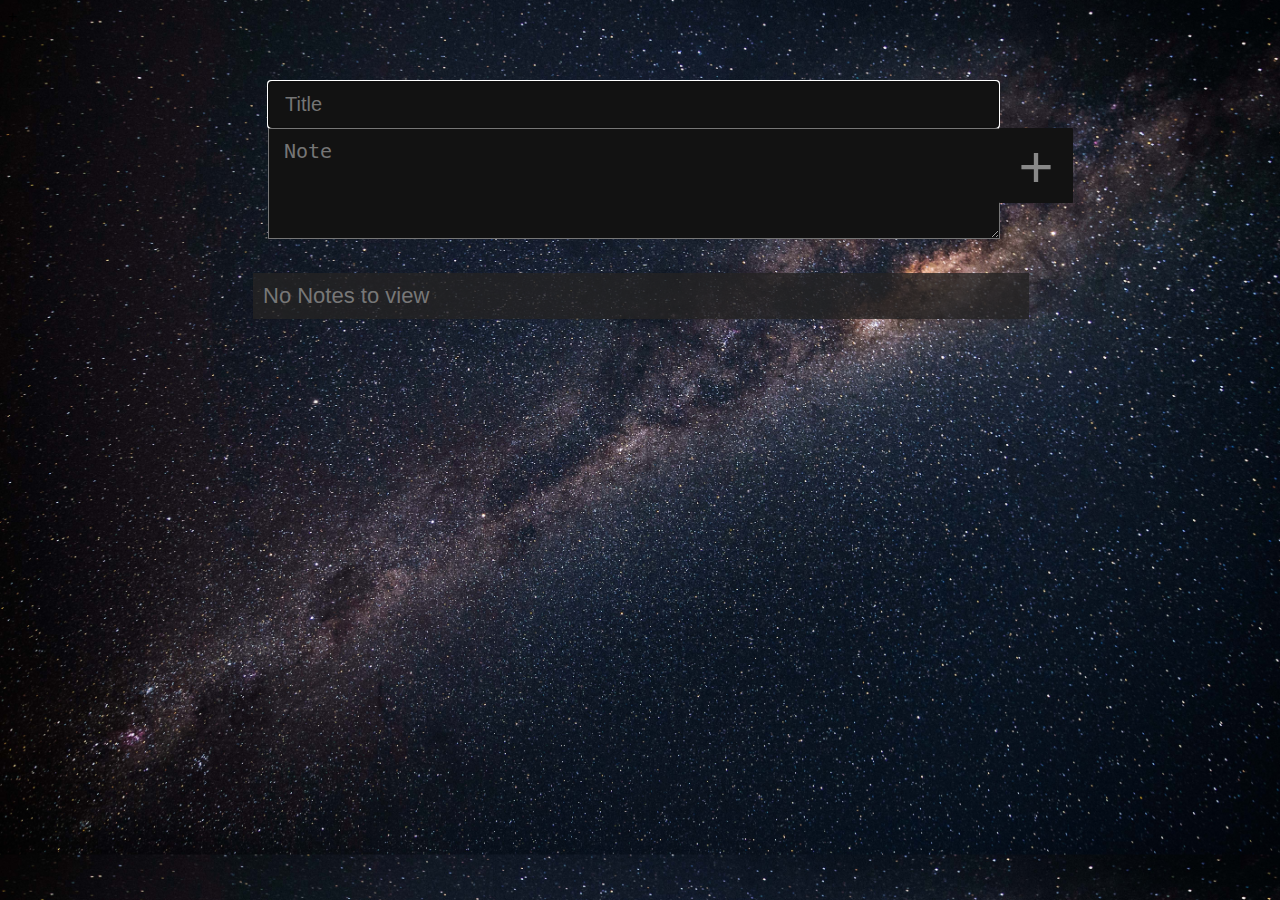
<file: notes/notes.html>
<!DOCTYPE html>
<html lang="en">
<head>
    <meta charset="UTF-8">
    <meta http-equiv="X-UA-Compatible" content="IE=edge">
    <meta name="viewport" content="width=device-width, initial-scale=1.0 maximum-scale=1.0 user-scale=0">
    <link rel="stylesheet" href="notes.css">
    <link rel="stylesheet" href="../main-css/all.min.css">
    <title>Notes</title>
    <link rel="icon" type="image/x-icon" href="../imgs/pexels-hasan-albari-1229861.jpg">+
</head>
<body>
    <div class="container">
        <div class="add-titel">
            <input type="text" name="add-titel" id="" placeholder="Title">
            <textarea name="" id="" cols="30" rows="10" placeholder="Note" class="note-body"></textarea>
            <span class="plus">+</span>
        </div>     
        <div class="titels">
            <span class="no-titels-massage" >No Notes to view</span>
        </div>
        <div class="all">   
            <span class="delet-all">Delete All</span>
          
        </div>
    
      </div>
    <script src="notes.js" ></script>
</body>
</html>
</file>
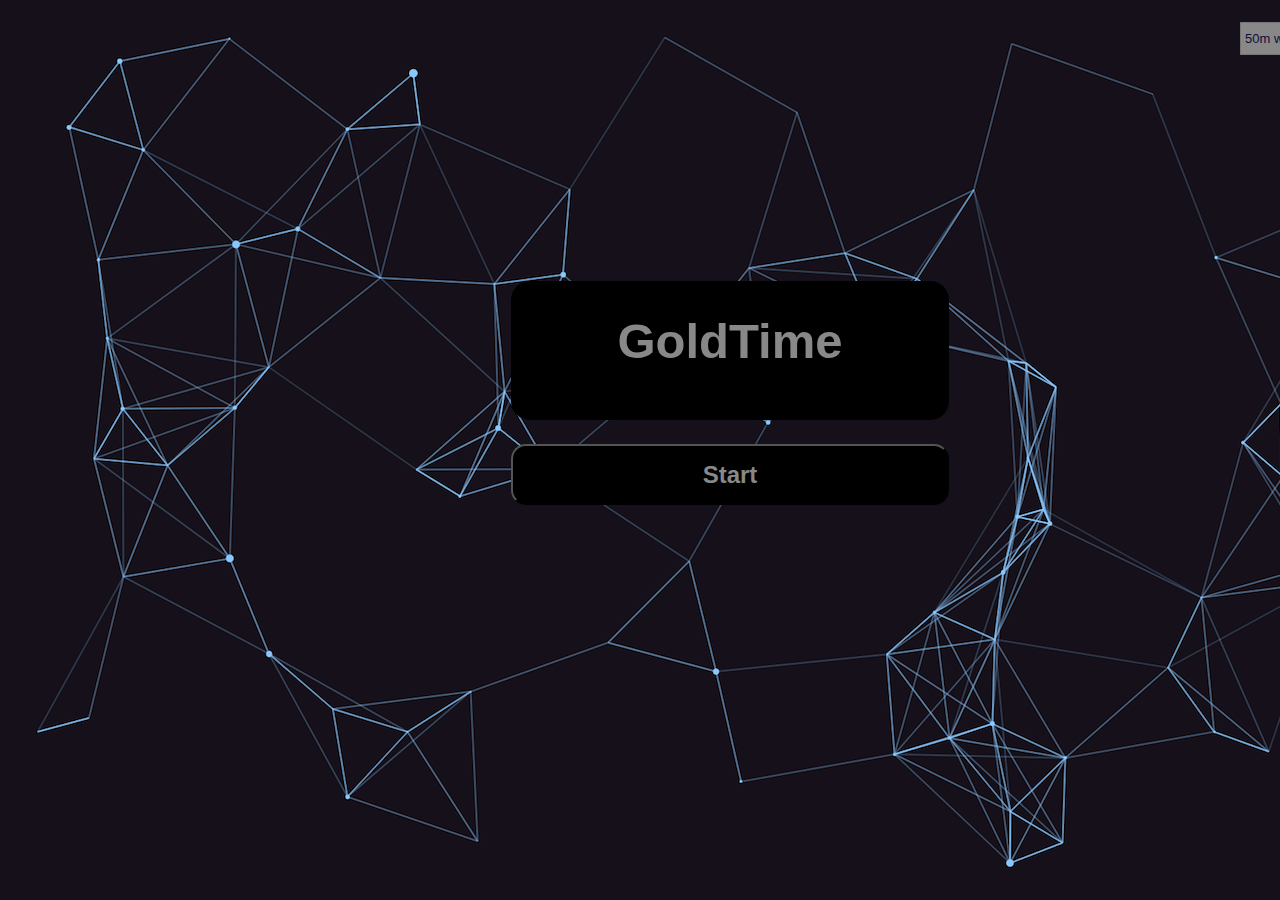
<file: pamadoro/pamadoro.html>
<!DOCTYPE html>
<html lang="en">
<head>
    <meta charset="UTF-8">
    <meta http-equiv="X-UA-Compatible" content="IE=edge">
    <meta name="viewport" content="width=device-width, initial-scale=1.0 maximum-scale=1.0 user-scale=0">
    <link rel="stylesheet" href="pamadoro.css">
    <title>Pamadoro</title>
    <link rel="icon" type="image/x-icon" href="../imgs/pexels-hasan-albari-1229861.jpg">
</head>
<body>
    <select name="timer" class="select-box" id="teqnique" onchange="val()">
           
        <option value="big">
            50m with 10m Break
       </option>
       <option value="small">
        25m with 5m Break
    </option>
    </select>
    <div class="container">
       
        <audio id="audio" preload="auto" src="../audios/alarm-clock-short-6402.mp3"></audio>
        <div class="timer">
       <span>Gold</span>Time
        </div>
        <button  id="startBtn" class="start">Start</button>
        <button class="start-new" id="startNew">Start New Pamadoro</button>
    </div>
</body>
<script src="pamadoro.js"></script>
</html>
</file>
<file: notes/notes.css>
*{
    box-sizing: border-box;
}
body{
    font-family: Arial, Helvetica, sans-serif;
     background: url("../imgs/pexels-philippe-donn-1169754.jpg");  
    background-size: 100% ;
} 
.container{
    width: 800px;
    margin: 40px auto 0;
    background-color: none;
}

.add-titel{
    width: 97%;
    padding: 15px;
    position: relative;
    margin-left: 13px;
    background-color: none;
}



.add-titel input{
    padding: 10px 15px;
    display: inline-block;
    background-color: #121212;
    border:#777 solid 2px;
    font-size: 20px;
    font-weight: 400;
    width: calc(100% - 15px);
    color:white;
}


.plus{
    position: absolute;
    height: 75px;
    margin-top: 0px;
    left: 788px;
    margin-left: -42px;
    padding: 13px;
    width: 74px;
    line-height: 51px;
    right: 0px;
    background-color: #121212;
    border-radius: 1%;
    text-align: center;
    font-size: 60px;
    font-weight: 400;
    cursor: pointer;
    transition: transform 0.3s;
    color: #888
}
.note-body{
    width: 732px;
    height: 111px;
    background: #121212;
    color:white;
    font-size:20px;
    padding: 10px 15px;
   
}
.plus:hover{
    transform: rotate(180deg);
} 
.titels{
    padding: 15px;
    background-color: none;
}
.no-titels-massage{
    color: #777;
    background-color: #121212;
}

.titels >span{ 
    margin-bottom: 27px;
    height: auto;
    margin-left: -2px;
    width: 776px;
    display: block;
    background-color:rgb(36, 35, 35,0.8);;
    padding: 10px;
    overflow-wrap:break-word ;
    font-size: 22px;

    /* border-bottom: #888 solid 2px; */
  
  
}
.note-body-content{
    font-size: 18px;
}

.titels span .delet{
    background-color: #222222;
    color: white;
    text-align: center;
    border-radius: 4px;
    font-size: 16px;
    font-weight: 600;
    padding: 4px 3px;
    cursor: pointer;
    margin-left: 737px;
    display: block;
    margin-top: -21px;
    opacity: 65%;
    width:23px;
}
.titels span .delet:hover{
   background-color:rgb(199, 45, 45) ;
   opacity:100%;
}
.note-titel-cotent{
    font-size: 24px;
    display: block;
    font-weight: 600;
}
.all>span{
    font-size: 12px;
    padding:20px ;
    text-align: center;
    padding: 8px 20px;
}
.delet-all{
    cursor: pointer;
    margin-right: 15px;
    float: right;
    background-color:#222222;
    border-radius: 5px;
    color: white;
     display: none; 
     font-weight: bold;
}
.delet-all:hover{
    background-color: rgb(199, 45, 45) ;
}
.task-box{
    font-weight: 100;
    font-size: 27px;
    color: aliceblue;
    display: block;

}
.num{
    margin-left: -1px;
    float: right;
    width: 57px;
    height: 61px;
    background-color: #222222;
    color: aliceblue;
    text-align: center;
    border-radius: 4px;
    font-size: 23px;
    font-weight: 600;
    padding: 18px 23px;
    cursor: pointer;
    margin-top: -9px;
    margin-right: 11px;
}
.inc{
    float: right;
    background-color:#222222;
    color: white;
    text-align: center;
    border-radius: 4px;
    font-size: 15px;
    font-weight: 600;
    padding: 4px 10px;
    cursor: pointer;
    margin-top: 8px;
    margin-left: 13px;
    height: 22px;
}
.inc:hover{
  background:  rgb(50, 199, 45);
}
.dec{
    float: right;
    background-color:#222222;
    color: white;
    text-align: center;
    border-radius: 4px;
    font-size: 15px;
    font-weight: 600;
    padding: 4px 10px;
    cursor: pointer;
    margin-top: 8px;
    height: 22px;
}
.dec:hover{
    background-color:rgb(199, 45, 45) ;
}
@media only screen and (max-width:650px){
    *{
        font-family: Arial, Helvetica, sans-serif;
        
       
    }
    body{
        font-family: Arial, Helvetica, sans-serif;
        background-image:url("../imgs/pexels-felix-mittermeier-956999.jpg") ;
        background-size: 360px 1000px;
        background-repeat: no-repeat;
        background-attachment: fixed;
       
       
    }
    .container{
        width: 100%;
        
    }
   .add-titel input{
    width: 268px;
    margin-left: -24px;
    font-size: 17px;
    height: 43px;
   }
   .add-titel .note-body{
    width: 268px;
    height: 80px;
    margin-left: -24px;
    font-size: 13px;
   }
   .plus {
    position: absolute;
    height: 29px;
    margin-top: -3px;
    left: 235px;
    margin-left: -1px;
    padding: -1px;
    padding-top: -13px;
    width: 24px;
    line-height: 0px;
    padding-inline-start: 4px;
    right: 0px;
    background-color: #121212;
    border-radius: 1%;
    text-align: center;
    font-size: 29px;
    font-weight: 600;
    cursor: pointer;
    transition: transform 0.3s;
    color: #888;
}
.titels >span {
    margin-bottom: 8px;
    margin-left: 1px;
    height: auto;
    margin-left: -17px;
    width: 278px;
    display: block;
    background-color: rgb(36, 35, 35,0.8);
    padding: 10px;
    overflow-wrap: break-word;
    font-size: 22px;
    /* border-bottom: #888 solid 2px; */
}
.note-titel-cotent {
    font-size: 19px;
    
    display: block;
    font-weight: 800;
}
.note-body-content {
    font-size: 15px;
    white-space: pre-wrap;
   
}
.all>span {
    font-size: 9px;
    padding: 20px;
    text-align: center;
    padding: 8px 20px;
}
.delet-all {
    cursor: pointer;
    margin-top: -12px;
    margin-right: 40px;
    float: right;
    background-color: #222222;
    border-radius: 5px;
    color: white;
    width: 84px;
    height: 28px;
    font-family: sans-serif;
    display: none;
    font-weight: bold;
}
.titels span .delet {
    background-color: #222222;
    color: white;
    text-align: center;
    border-radius: 4px;
    font-size: 12px;
    font-weight: 600;
    padding: 4px 3px;
    cursor: pointer;
    margin-left: 241px;
    display: block;
    margin-top: -13px;
    opacity: 65%;
    width: 23px;
}
.add-titel{
    width: 80%;
    margin: 0px;
    margin-left: 41px;
}
.titels{
    margin-left: 28px;
}

}
</file>
<file: pamadoro/pamadoro.css>
*{
    box-sizing: border-box;
}
body{
    font-family: Arial, Helvetica, sans-serif;
    background-image:url("../imgs/compute-ea4c57a4.png") ;
}
/* Media Qury */



@media only screen and (max-width:650px){
    body{
        font-family: Arial, Helvetica, sans-serif;
        background-image:url("../imgs/pexels-angelo-duranti-3512848.jpg") ;
        background-size: 360px 750px;
        background-attachment: fixed; 
         overflow-x: hidden;
         overflow-y: hidden;
        
    }
    .select-box{
        margin-left: 200px;
        height: 29px;
        background: #888;
        color: #0d0d3a;
        font-size: 13px;
        font-weight: 400;
    }
    .container{
        padding: 0px;
    width: 17%;
    /* margin: 164px; */
    margin-top: 229px;
    margin-left: 154px;
    opacity:80%;
    }
    .timer{
        color: #888;
        justify-content: center;
        width: 241px;
        height: 111px;
        background-color: black;
        display: flex;
        padding: 38px;
        font-size: 29px;
        font-weight: 600;
        border-radius: 19px;
        margin-left: -140px;
        position: absolute;
        margin: -1px;
        margin-top: -113px;
        margin-left: -114px;
        margin-right: -1px;
    }
    .start:hover{
        background-color: #888;
        color: #0e1111;
        
    }
    
    .start{
        width: 222px;
        border-radius: 15px;
        height: 53px;
        padding: 10px;
        background: black;
        color: #888;
        font-size: 18px;
        font-weight: 600;
        margin: auto;
        margin-top: 54px;
        cursor: pointer;
        margin-left: -106px;
    }
    .start:hover{
        background:black ;
        color: #888;
    }
    .start-new{
        display:none;
        margin: 0px;
        position: absolute;
        margin-top: 20px;
        margin-left: -73px;
        margin-right: 0px;
        padding: 9px;
        width: 166px;
        border-radius: 17px;
        background: #888
        }
    .start-new:hover{
        background-color: green;
    }
}
@media only screen and (min-width:600px){
    .container {
        margin-top: 226px;
        width: 800px;
        margin-left: 503px;
    }
    .start {
        width: 438px;
        border-radius: 15px;
        height: 61px;
        padding: 10px;
        background: black;
        color: #888;
        font-size: 24px;
        font-weight: 800;
        margin: auto;
        margin-top: 24px;
        cursor: pointer;
    }
    .start:hover{
        background-color: #888;
        color: #0e1111;
        
    }
    .timer {
        color: #888;
        justify-content: center;
        width: 438px;
        height: 139px;
        background-color: black;
        display: flex;
        padding: 32px;
        font-size: 49px;
        font-weight: 800;
        border-radius: 19px;
    }
    .start-new{
    display: none;    
    margin: 36px;
    padding: 9px;
    width: 166px;
    border-radius: 17px;
    background: #888;
    }
    .start-new:hover{
        background-color: green;
    }
    .select-box{
        margin-left: 1232px;
    margin-top: 14px;
    height: 33px;
    width: 158px;
    background: #888;
    color: #0d0d3a;
    font-size: 13px;
    font-weight: 400;
    }
}
</file>
